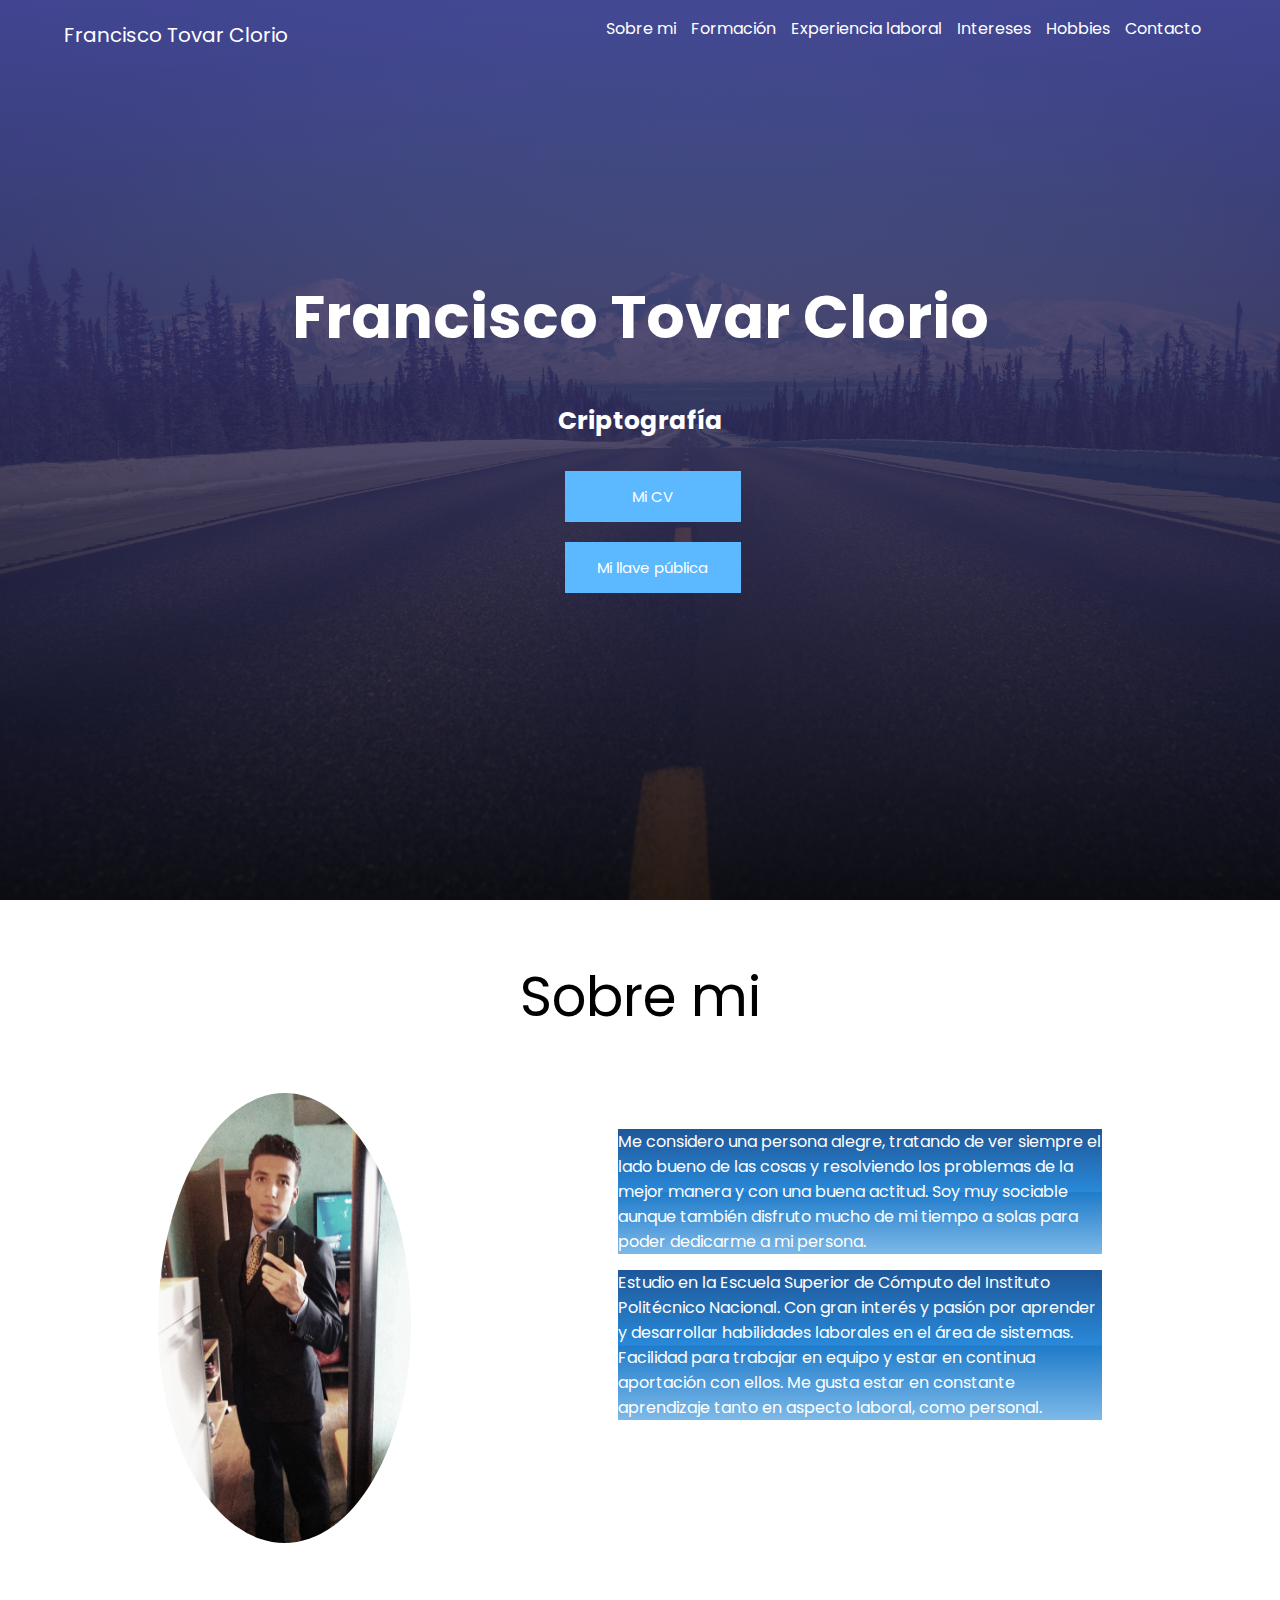
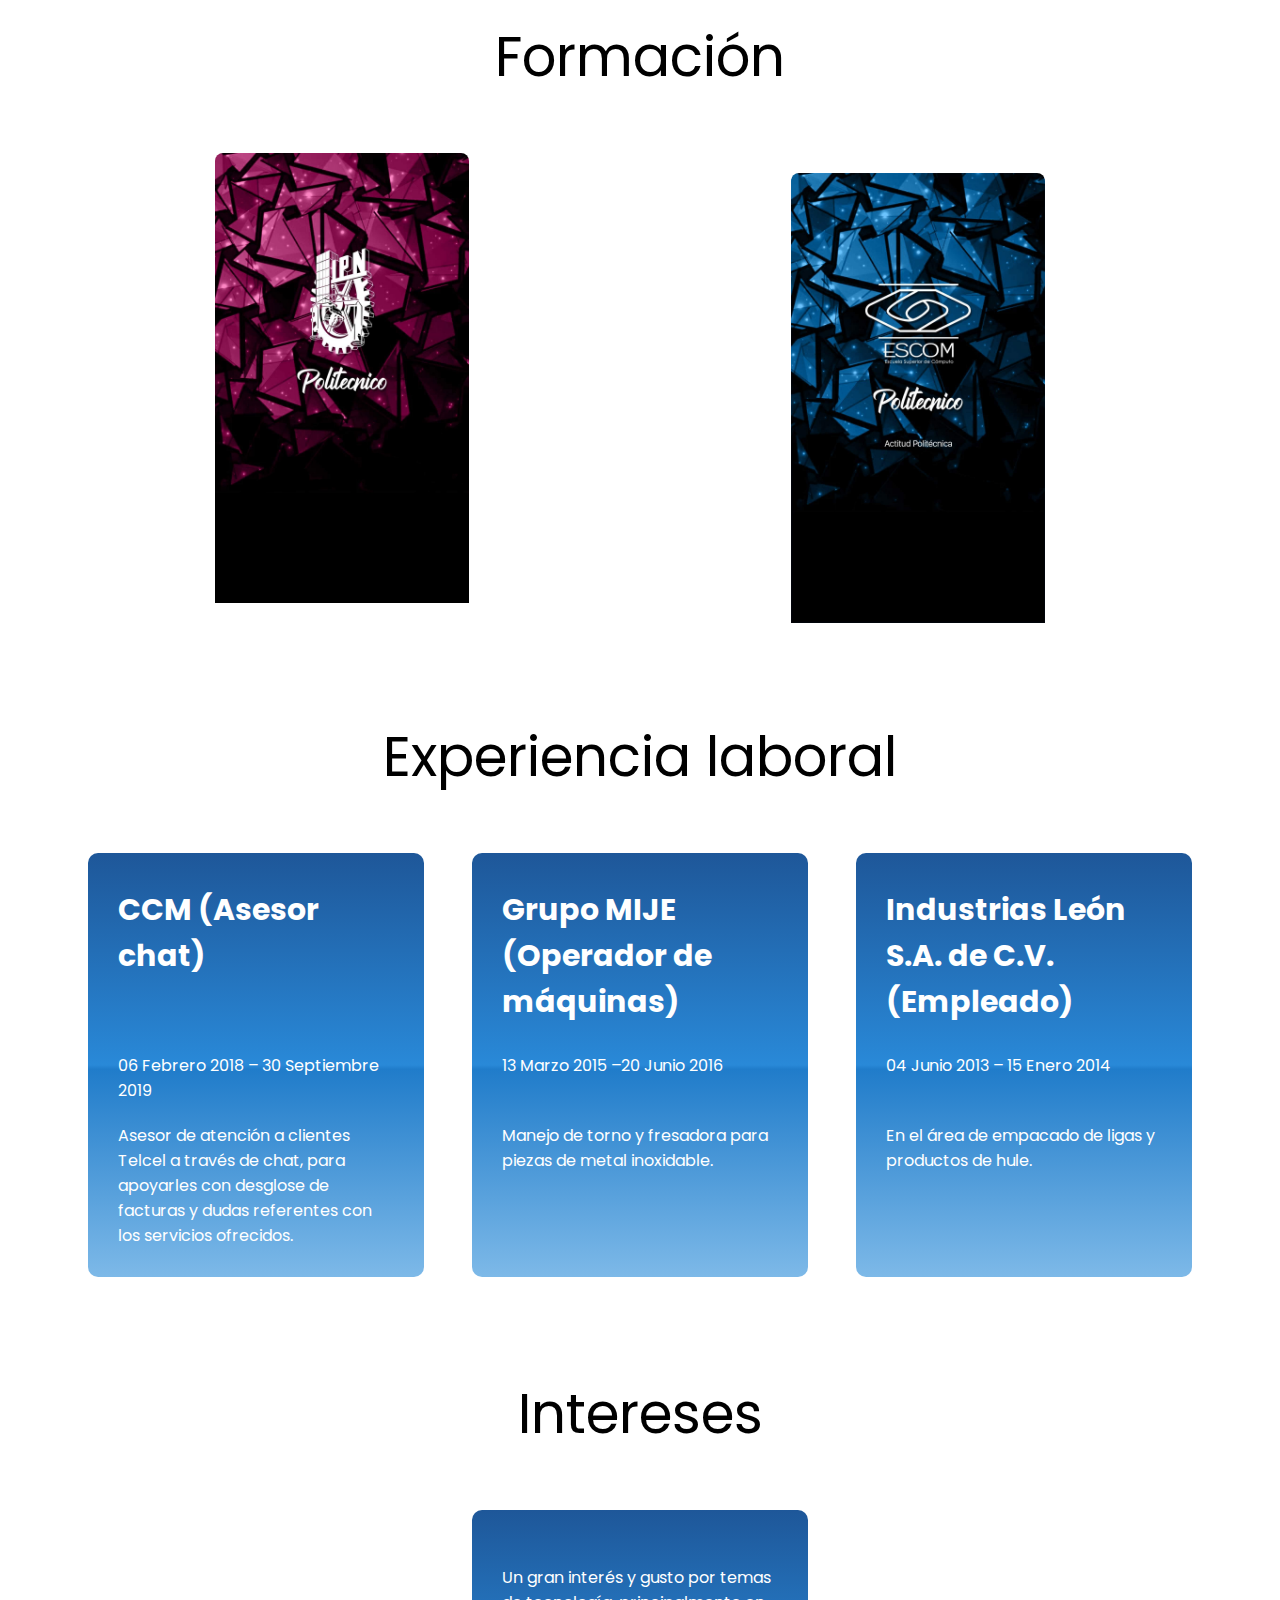
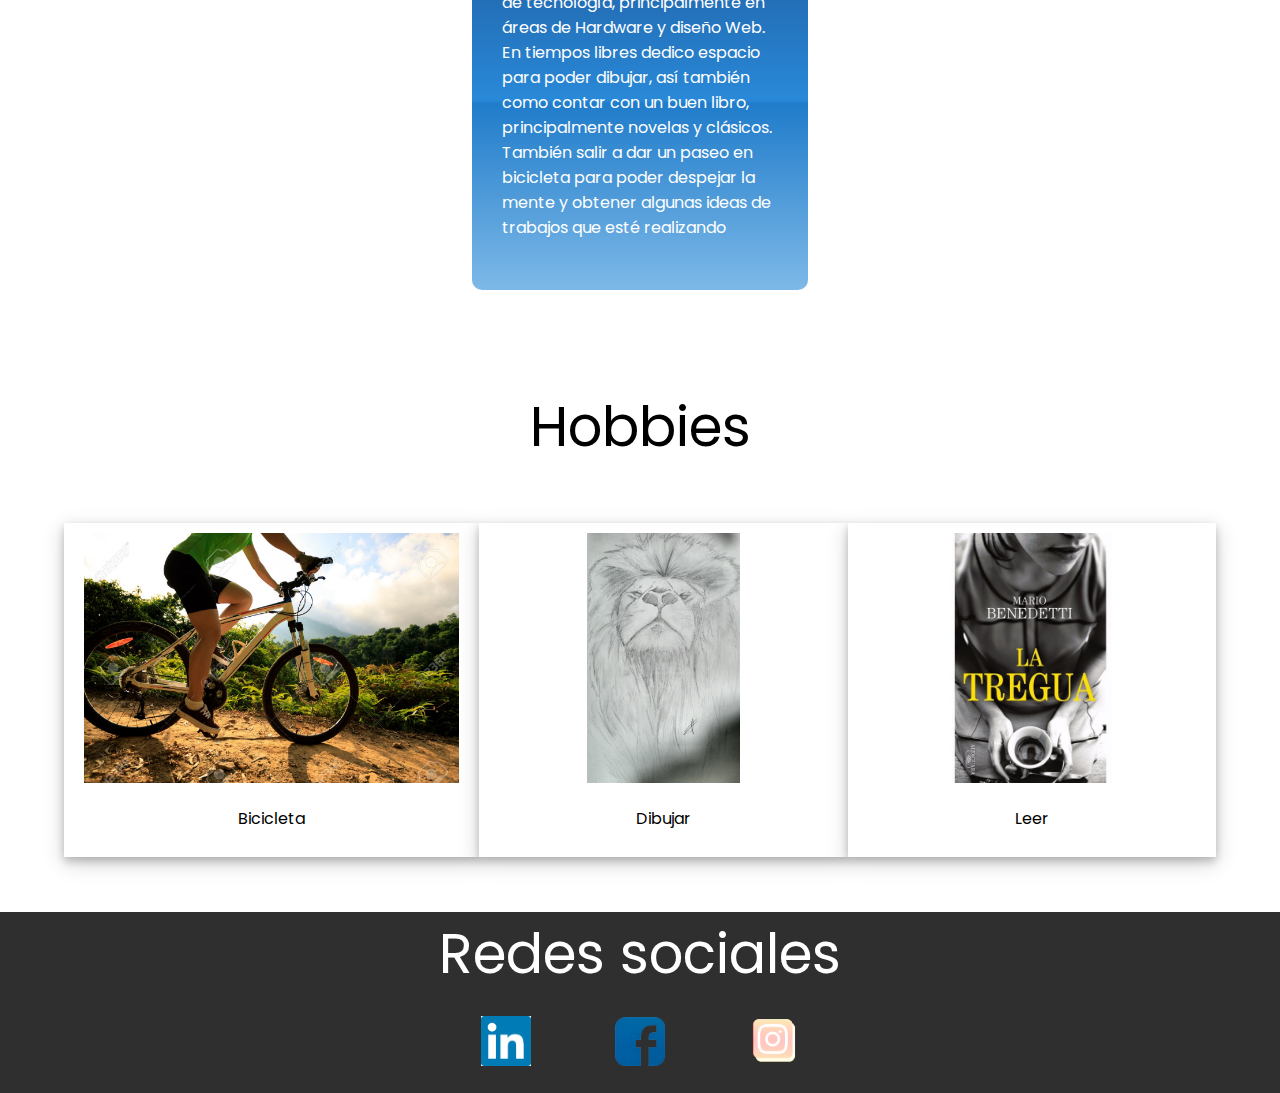
<file: PaginaCV/index.html>
<!DOCTYPE html>
<html lang="es">

<head>
    <title>Francisco Tovar Clorio</title>
    <meta charset="utf-8">
    <link rel="stylesheet" href="css/styles.css">
    <link href="https://fonts.googleapis.com/css?family=Poppins&display=swap" rel="stylesheet">
</head>

<body>
    <header>
        <div class="menu">
            <div class="contenedor">
                <p class="logo">Francisco Tovar Clorio</p>
                <nav>
                    <ul class="lista-menu">
                        <li><a href="#sobre-mi">Sobre mi</a></li>
                        <li><a href="#formacion">Formación</a></li>
                        <li><a href="#exp-laboral">Experiencia laboral</a></li>
                        <li><a href="#Intereses">Intereses</a></li>
                        <li><a href="#hobbies">Hobbies</a></li>
                        <li><a href="#contacto">Contacto</a></li>
                    </ul>
                </nav>
            </div>
        </div>
        <div class="contenedor" id="contenedor-titulo-flex">
            <div class="contenedor-titulo">
                <h1>Francisco Tovar Clorio</h1>
                <h2>Criptografía</h2>
                <ul class="botones">
                    <li id="boton-cv"><a href="docs/cvFranciscoTovarClorio.pdf" target="_blank" download>Mi CV</a></li>
                    <li id="boton-llave"><a href="" target="_blank">Mi llave pública</a></li>
                </ul>
            </div>
        </div>
    </header>

    <main>
        <section id="sobre-mi">
            <div class="contenedor">
                <h3>Sobre mi</h3>
                <div class="contenedor-sobremi">
                    <div class="foto">
                        <img src="images/miFoto.jpg" alt="miFoto" height="450">
                    </div>
                    <div class="texto">
                        <p>Me considero una persona alegre, tratando de ver siempre el lado bueno de las cosas y resolviendo los problemas de la mejor manera y con una buena actitud. Soy muy sociable aunque también disfruto mucho de mi tiempo a solas para
                            poder dedicarme a mi persona.</p>
                        <p>Estudio en la Escuela Superior de Cómputo del Instituto Politécnico Nacional. Con gran interés y pasión por aprender y desarrollar habilidades laborales en el área de sistemas. Facilidad para trabajar en equipo y estar en continua
                            aportación con ellos. Me gusta estar en constante aprendizaje tanto en aspecto laboral, como personal.</p>
                    </div>
                </div>
            </div>
        </section>
        <section id="formacion">
            <div class="contenedor">
                <h3>Formación</h3>
                <div class="contenedor-formacion">
                    <div class="foto">
                        <img src="images/IPN.jpg" alt="miFoto" height="450">
                    </div>
                    <div class="texto">
                        <img src="images/ESCOM.jpg" alt="miFoto" height="450">
                    </div>
                </div>
            </div>
        </section>
        <section id="exp-laboral">
            <div class="contenedor">
                <h3>Experiencia laboral</h3>
                <div class="contenedor-servicios">
                    <div class="servicio celeste">
                        <h4>CCM (Asesor chat)</h4>
                        <p class="fecha">06 Febrero 2018 – 30 Septiembre 2019</p>
                        <p>Asesor de atención a clientes Telcel a través de chat, para apoyarles con desglose de facturas y dudas referentes con los servicios ofrecidos.</p>

                    </div>
                    <div class="servicio celeste">
                        <h4>Grupo MIJE (Operador de máquinas)</h4>
                        <p class="fecha">13 Marzo 2015 –20 Junio 2016</p>
                        <p>Manejo de torno y fresadora para piezas de metal inoxidable.</p>

                    </div>
                    <div class="servicio celeste">
                        <h4>Industrias León S.A. de C.V. (Empleado)</h4>
                        <p class="fecha">04 Junio 2013 – 15 Enero 2014</p>
                        <p>En el área de empacado de ligas y productos de hule.</p>

                    </div>
                </div>

            </div>
        </section>
        <section id="Intereses">
            <div class="contenedor">
                <h3>Intereses</h3>
                <div class="contenedor-intereses">

                    <div class="int celeste">
                        <h4></h4>
                        <p>Un gran interés y gusto por temas de tecnología, principalmente en áreas de Hardware y diseño Web. En tiempos libres dedico espacio para poder dibujar, así también como contar con un buen libro, principalmente novelas y clásicos.
                            También salir a dar un paseo en bicicleta para poder despejar la mente y obtener algunas ideas de trabajos que esté realizando</p>
                    </div>
                </div>
            </div>
        </section>
        <section id="hobbies">
            <div class="contenedor">
                <h3>Hobbies</h3>
                <div class="contenedor-hobbies">
                    <div class="contenedor-hobby polaroid">
                        <img class="img-hobby" src="images/hobby2.jpg" alt="">
                        <p>Bicicleta</p>
                    </div>
                    <div class="contenedor-hobby polaroid">
                        <img class="img-hobby" src="images/hobby1.jpg" alt="">
                        <p>Dibujar</p>
                    </div>
                    <div class="contenedor-hobby polaroid">
                        <img class="img-hobby" src="images/hobby3.jpg" alt="">
                        <p>Leer</p>
                    </div>
                </div>

            </div>
        </section>
        <footer id="contacto">
            <div class="contenedor">
                <h3>Redes sociales</h3>
                <div class="redes">
                    <a href="https://www.linkedin.com/in/francisco-tovar-clorio-2424a9181/"><img src="images/linkedin.png" alt="Linkedin" width="50px"></a>
                    <a href="https://www.facebook.com/francisco.tc.56"><img src="images/fb.png" alt="Facebook" width="50px"></a>
                    <a href="https://www.instagram.com/franziskus_tc/"><img src="images/instagram.png" alt="Instagram" width="50px"></a>
                </div>
            </div>
        </footer>
    </main>
</body>

</html>
</file>
<file: PaginaCV/css/styles.css>
body {
    margin: 0;
    font-family: 'Poppins', sans-serif;
    /*overflow: hidden;*/
}

header .contenedor {
    display: flex;
    /*Hace flexible el contendedor padre. En este caso .contenedor*/
    justify-content: space-between;
    /*Justifica con un espacio en el medio*/
}

header .lista-menu {
    display: flex;
}

header ul li {
    list-style: none;
    /*Quita los puntos por defecto*/
    margin-right: 15px;
}

header a {
    text-decoration: none;
    /*Quita subrayado de links*/
}

.contenedor {
    max-width: 1280px;
    width: 90%;
    /*Ocupa el 90% del max-width*/
    margin: auto;
}

header {
    background: linear-gradient(180deg, rgba(72, 67, 154, .8) 0%, rgba(0, 0, 0, .8) 100%), url(../images/fondo.jpg);
    height: 100vh;
    /*Imagen se mantiene en su tamaño original sin ajustarse al tamaño de la ventana*/
    background-size: cover;
    /*Adapta imagen al ancho de la pantalla*/
}

#contenedor-titulo-flex {
    display: flex;
    justify-content: center;
    /*Todos los justify-content no funcionan sin flex*/
    margin: 18vh 0;
    /*18vh -> top & bottom // 0 -> left & right*/
}

h1 {
    font-size: 60px;
    color: #fff;
}

h2 {
    font-size: 25px;
    color: #fff;
    text-align: center;
}

header #contenedor-titulo-flex ul li a {
    font-size: 15px;
    color: #fff;
    background: #5cb8ff;
    padding: 14px 24px;
    margin: 10px 0px;
    width: 128px;
    display: inline-block;
}

p.logo {
    color: #fff;
    font-size: 20px;
}

nav ul li a {
    color: #fff;
}

#contenedor-titulo-flex {
    max-width: 1580px;
    width: 100%;
}

ul.botones {
    text-align: center;
}


/*Sección Sobre mi*/

h3 {
    text-align: center;
    font-size: 55px;
    font-weight: normal;
}

#sobre-mi {
    margin: 0px;
    padding: 0px;
}

#sobre-mi .contenedor-sobremi {
    display: flex;
    justify-content: space-around;
}

#sobre-mi .texto {
    width: 42%;
}

#sobre-mi img {
    margin: 0;
    border-radius: 50%;
    padding-bottom: 10px;
}


/*Formación*/

#formacion .contenedor-formacion {
    display: flex;
    justify-content: space-around;
}

#formacion img {
    margin: 0;
    border-radius: 8px;
    padding-bottom: 10px;
}


/*Experiencia laboral*/

.contenedor-servicios {
    display: flex;
    flex-wrap: wrap;
    justify-content: space-around;
    color: white;
}

.servicio {
    width: 24%;
    padding: 34px 30px;
    border-radius: 10px;
    margin-bottom: 40px;
    position: relative;
}

.servicio h4 {
    font-size: 30px;
    margin: 0;
    height: 150px;
}

.servicio .fecha {
    margin-bottom: 20px;
    height: 50px;
}

.servicio p {
    margin-bottom: 20px;
    height: 100px;
}

.contenedor-servicios .celeste,
#sobre-mi p {
    /* Permalink - use to edit and share this gradient: https://colorzilla.com/gradient-editor/#1e5799+0,2989d8+50,207cca+51,7db9e8+100;Blue+Gloss+Default */
    background: rgb(30, 87, 153);
    /* Old browsers */
    background: -moz-linear-gradient(top, rgba(30, 87, 153, 1) 0%, rgba(41, 137, 216, 1) 50%, rgba(32, 124, 202, 1) 51%, rgba(125, 185, 232, 1) 100%);
    /* FF3.6-15 */
    background: -webkit-linear-gradient(top, rgba(30, 87, 153, 1) 0%, rgba(41, 137, 216, 1) 50%, rgba(32, 124, 202, 1) 51%, rgba(125, 185, 232, 1) 100%);
    /* Chrome10-25,Safari5.1-6 */
    background: linear-gradient(to bottom, rgba(30, 87, 153, 1) 0%, rgba(41, 137, 216, 1) 50%, rgba(32, 124, 202, 1) 51%, rgba(125, 185, 232, 1) 100%);
    /* W3C, IE10+, FF16+, Chrome26+, Opera12+, Safari7+ */
    filter: progid: DXImageTransform.Microsoft.gradient( startColorstr='#1e5799', endColorstr='#7db9e8', GradientType=0);
    /* IE6-9 */
}


/*Intereses*/

.contenedor-intereses {
    display: flex;
}

.contenedor-intereses .celeste {
    /* Permalink - use to edit and share this gradient: https://colorzilla.com/gradient-editor/#1e5799+0,2989d8+50,207cca+51,7db9e8+100;Blue+Gloss+Default */
    background: rgb(30, 87, 153);
    /* Old browsers */
    background: -moz-linear-gradient(top, rgba(30, 87, 153, 1) 0%, rgba(41, 137, 216, 1) 50%, rgba(32, 124, 202, 1) 51%, rgba(125, 185, 232, 1) 100%);
    /* FF3.6-15 */
    background: -webkit-linear-gradient(top, rgba(30, 87, 153, 1) 0%, rgba(41, 137, 216, 1) 50%, rgba(32, 124, 202, 1) 51%, rgba(125, 185, 232, 1) 100%);
    /* Chrome10-25,Safari5.1-6 */
    background: linear-gradient(to bottom, rgba(30, 87, 153, 1) 0%, rgba(41, 137, 216, 1) 50%, rgba(32, 124, 202, 1) 51%, rgba(125, 185, 232, 1) 100%);
    /* W3C, IE10+, FF16+, Chrome26+, Opera12+, Safari7+ */
    filter: progid: DXImageTransform.Microsoft.gradient( startColorstr='#1e5799', endColorstr='#7db9e8', GradientType=0);
    /* IE6-9 */
}

.int {
    width: 24%;
    padding: 34px 30px;
    border-radius: 10px;
    margin-bottom: 40px;
    position: relative;
}

.contenedor-intereses {
    display: flex;
    flex-wrap: wrap;
    justify-content: space-around;
    color: white;
}


/*Hobbies*/

.contenedor-hobbies {
    display: flex;
    justify-content: space-around;
}

div .polaroid {
    width: 80%;
    background-color: white;
    box-shadow: 0 4px 8px 0 rgba(0, 0, 0, 0.2), 0 6px 20px 0 rgba(0, 0, 0, 0.19);
}

.img-hobby {
    height: 250px;
}

div.contenedor-hobby {
    text-align: center;
    padding: 10px 20px;
}


/*Footer*/

footer {
    background: #2f2f2f;
    margin-top: 50px;
    text-align: center;
    justify-content: center;
}

footer img {
    margin: 20px 40px;
}

footer h3 {
    color: white;
    margin-bottom: 0;
}

.texto {
    color: white;
    margin: 10px;
    padding: 10px;
    border-radius: 10px;
}
</file>
